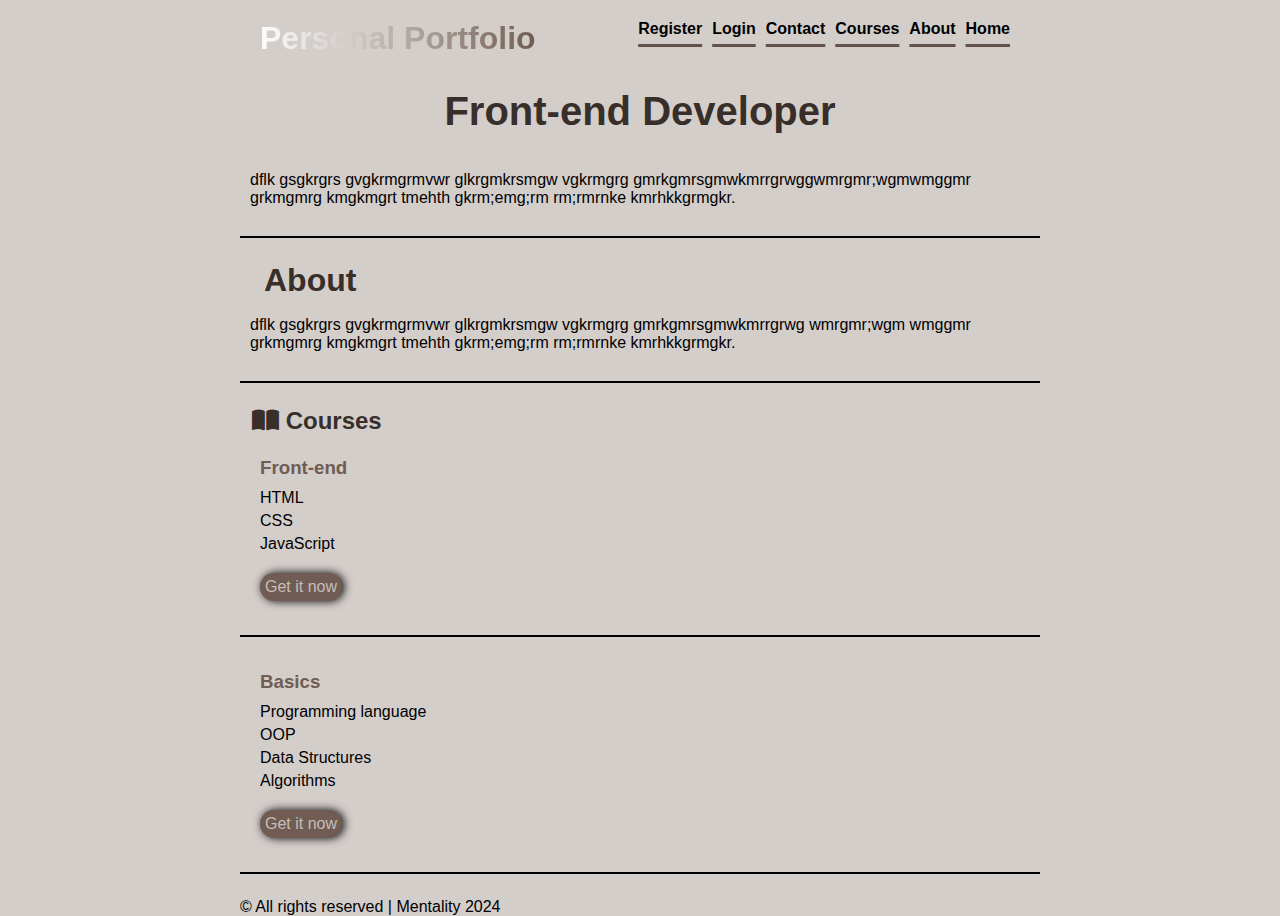
<file: index.html>
<!DOCTYPE html>
<html lang="en">
<head>
    <meta charset="UTF-8">
    <meta name="viewport" content="width=device-width, initial-scale=1.0">
    <link rel="icon" href="./mentality.jpg">
    <link rel="stylesheet" href="https://cdnjs.cloudflare.com/ajax/libs/font-awesome/6.6.0/css/all.min.css">
    <title>Portfolio</title>
    <link rel="stylesheet" href="css/styles.css">
</head>
<body>
    <header>
        <nav>
            <h1 class="logo">Personal Portfolio</h1>
    <a href="#" >Home</a>
    <a href="#About">About</a>
    <a href="#Courses">Courses</a>
    <a href="#">Contact</a>
    <a href="login.html">Login</a>
    <a href="register.html">Register</a>
    </nav>
<p class="centered-text"> Front-end Developer </p>
    <div class="text">
        <p>dflk gsgkrgrs gvgkrmgrmvwr glkrgmkrsmgw vgkrmgrg gmrkgmrsgmwkmrrgrwggwmrgmr;wgmwmggmr grkmgmrg kmgkmgrt tmehth
        gkrm;emg;rm rm;rmrnke kmrhkkgrmgkr.</p>
        </div>
</header>
<div class="hr"></div>

    <div id="About">
        <h1>About</h1>
        <p class="text">dflk gsgkrgrs gvgkrmgrmvwr glkrgmkrsmgw vgkrmgrg gmrkgmrsgmwkmrrgrwg wmrgmr;wgm wmggmr grkmgmrg kmgkmgrt
            tmehth gkrm;emg;rm rm;rmrnke kmrhkkgrmgkr.</p>
    </div>
    <div class="hr"></div>

    <div id="Courses">
        <h2><i class="fa-solid fa-book-open"></i> Courses</h2>
        <div class="frontEnd">
        <h3>Front-end</h3>
        <ul>
            <li>HTML</li>
            <li>CSS</li>
            <li>JavaScript</li>
        </ul>
        <button class="btn">Get it now</button>
        </div>
        <div class="hr"></div>
        <div class="frontEnd">
        <h3 style="margin-left:10px">Basics</h3>
        <ul>
            <li>Programming language</li>
            <li>OOP</li>
            <li>Data Structures</li>
            <li>Algorithms</li>
        </ul>
        <button class="btn">Get it now</button>
        </div>
    </div>
    <div class="hr"></div>
    <footer>
        <p>&copy; All rights reserved | Mentality 2024</p>
    </footer>
</body>
</html>
</file>
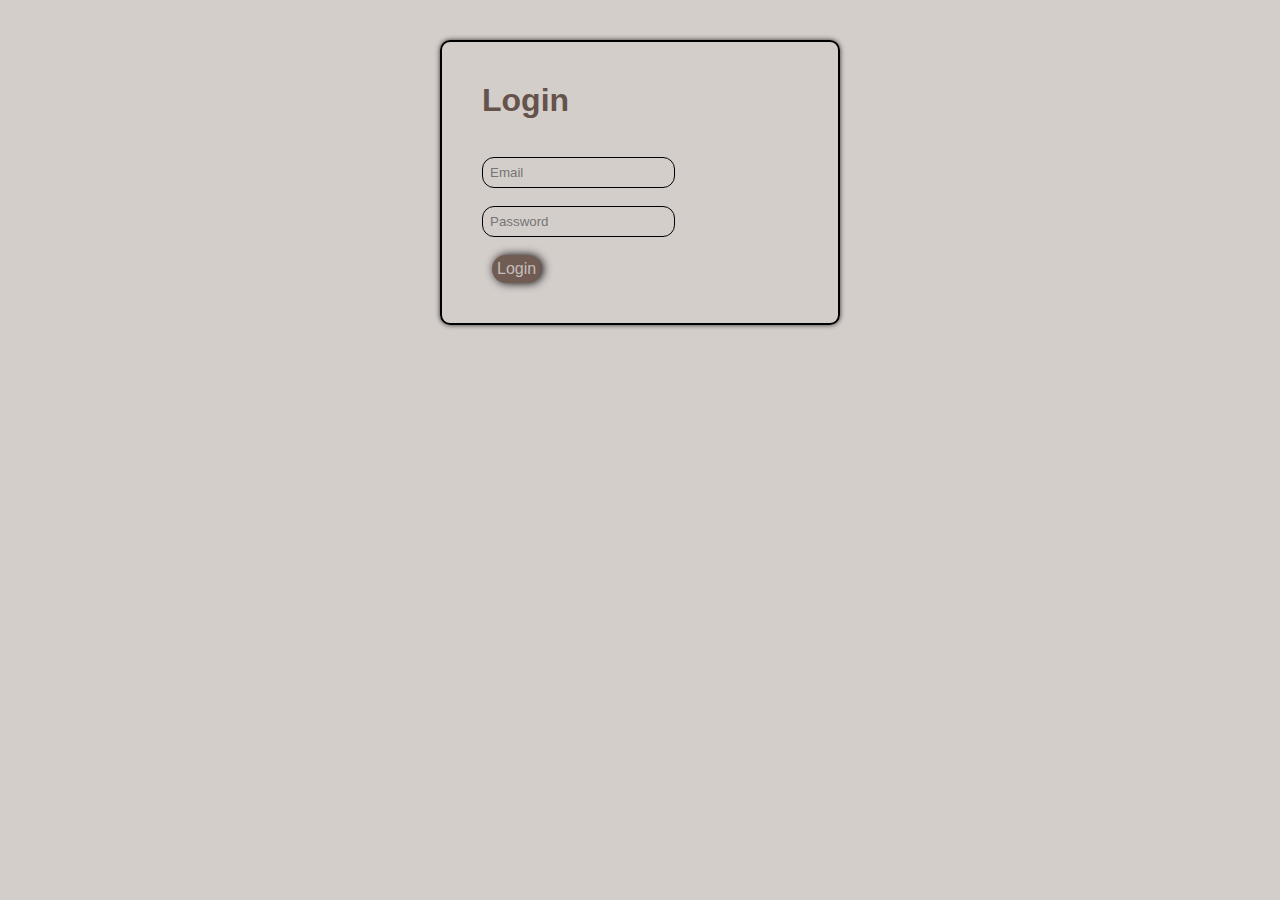
<file: login.html>
<!DOCTYPE html>
<html lang="en">
<head>
    <meta charset="UTF-8">
    <meta name="viewport" content="width=device-width, initial-scale=1.0">
    <title>Login</title>
    <link rel="icon" href="./mentality.jpg">
    <link rel="stylesheet" href="css/styles.css">

</head>
<body class="forms">
        <h1 class="form-text">Login</h1>
        <br>
        <form action="profile.html">
            <input type="Email" placeholder="Email" required>
            <br> <br>
            <input type="Password" placeholder="Password" required>
            <br> <br>
            <input class="btn" type="submit" value="Login">
        </form>
</body>
</html>
</file>
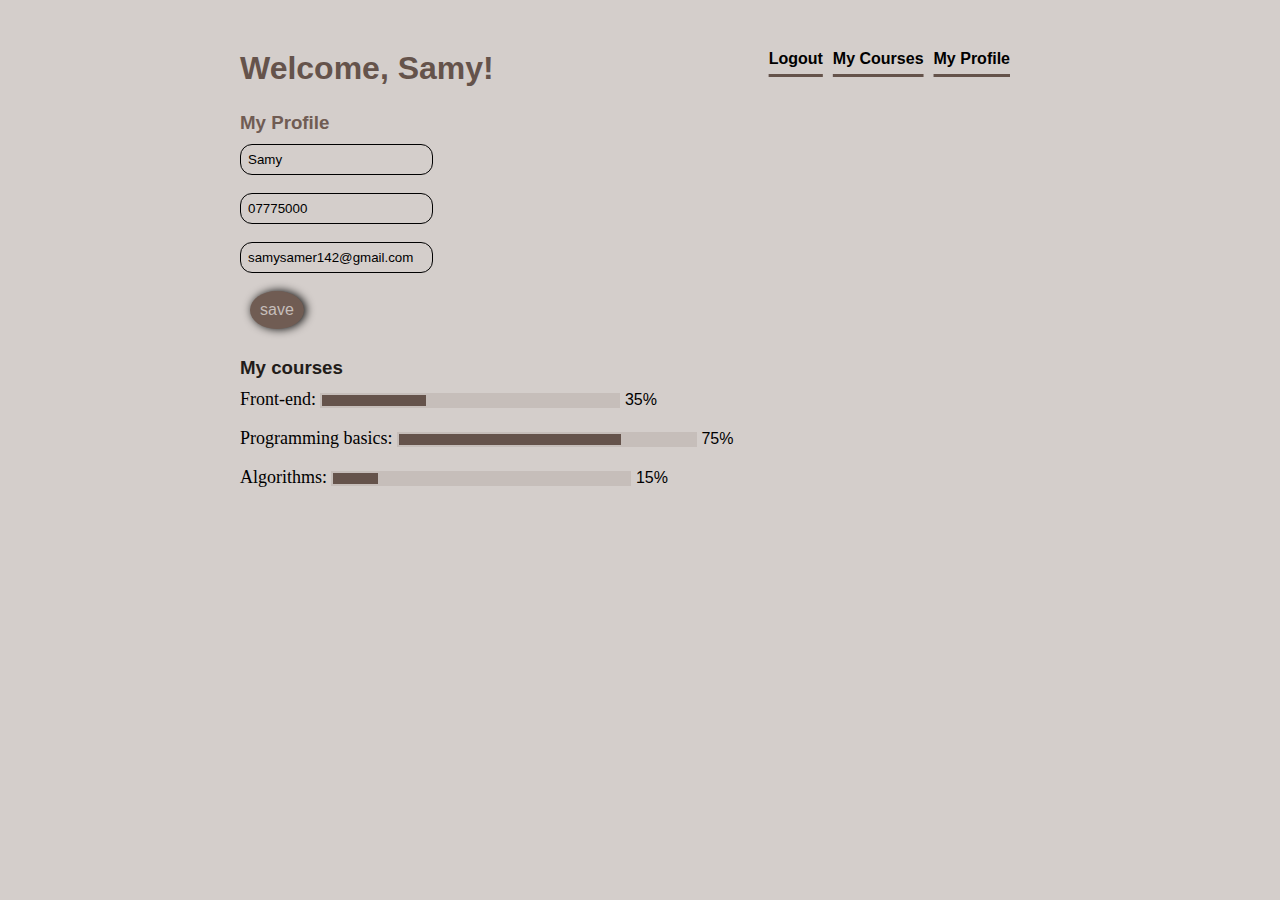
<file: profile.html>
<!DOCTYPE html>
<html lang="en">
<head>
    <meta charset="UTF-8">
    <meta name="viewport" content="width=device-width, initial-scale=1.0">
    <title>Profile</title>
    <link rel="icon" href="./mentality.jpg">
    <link rel="stylesheet" href="css/styles.css">
</head>
<body>
    <header>
        <nav class="nav-prof">
            <a href="#">My Profile</a>
            <a href="#my-courses">My Courses</a>
            <a href="index.html">Logout</a>
        </nav>
        <h1 class="prof-h1">Welcome, Samy!</h1>
    </header>
    <main>
        <section>
            <h3 class="h3-prof">My Profile</h3>
            <form action="">
                <input type="text" value="Samy">
                <br> <br>
                <input type="tel" value="07775000">
                <br><br>
                <input type="email" value="samysamer142@gmail.com">
                <br><br>
                <input class="btn btn-profile" type="submit" value="save">
            </form>
        </section>
        <br> 
        <section>
            <div id="my-courses">
                <h3>My courses</h3>
                <div >
                    <span class="serif">Front-end:</span>
                    <progress value="35" max="100"></progress>
                    <span>35%</span>
                </div>
                <br>
                <div  >
                    <span class="serif">Programming basics:</span>
                    <progress value="75" max="100"></progress>
                    <span>75%</span>
                </div>
                <br>
                <div >
                    <span class="serif">Algorithms:</span>
                    <progress value="15" max="100"></progress>
                    <span>15%</span>
                </div>

            </div>
        </section>
    </main>
</body>
</html>
</file>
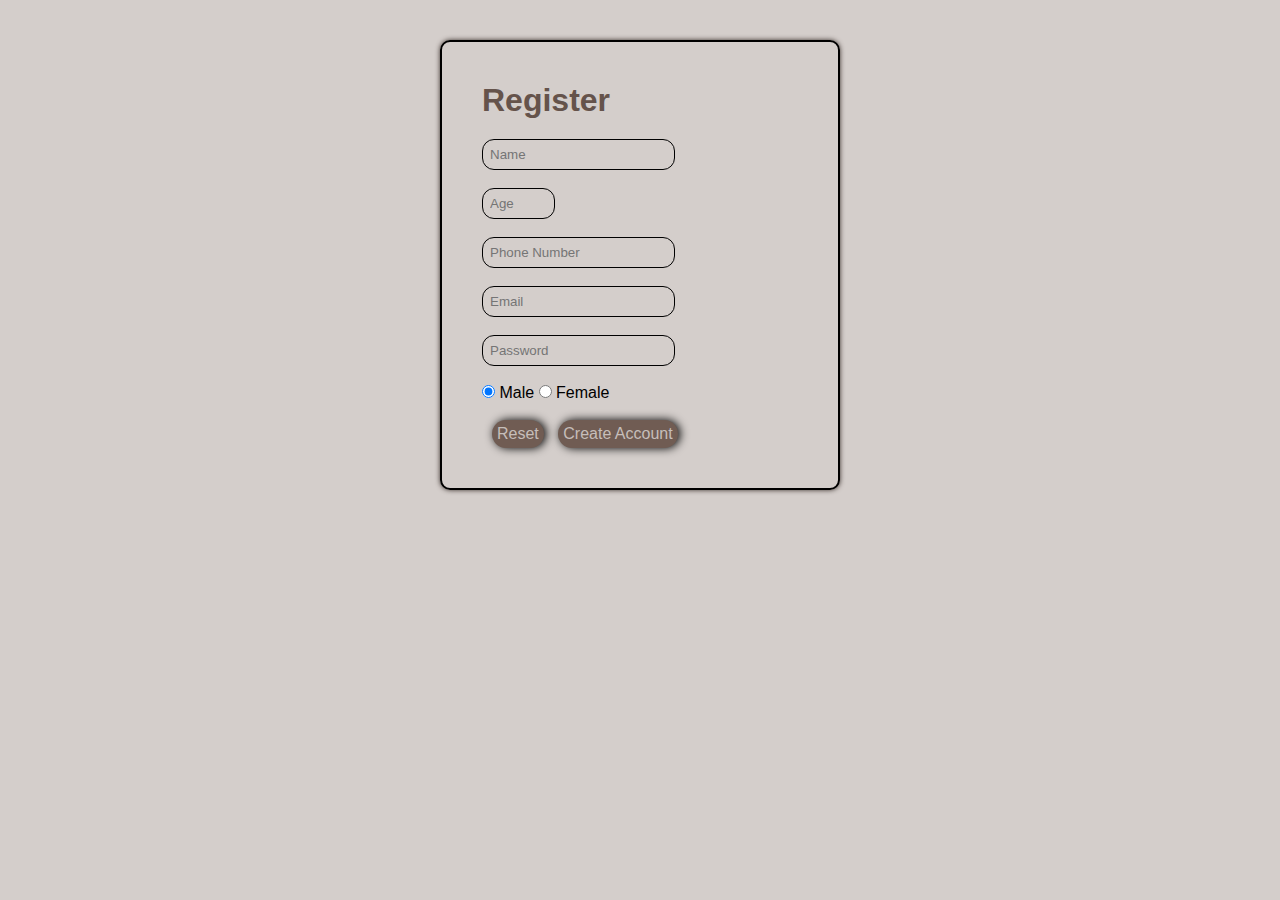
<file: register.html>
<!DOCTYPE html>
<html lang="en">
<head>
    <meta charset="UTF-8">
    <meta name="viewport" content="width=device-width, initial-scale=1.0">
    <title>Register</title>
    <link rel="icon" href="./mentality.jpg">
    <link rel="stylesheet" href="css/styles.css">
</head>
<body class="forms">
        <h1 class="form-text">Register</h1>
        <form action="profile.html">
            <input type="text" name="name" placeholder="Name" required>
            <br><br>
            <input type="text" name="age" placeholder="Age" size="5" required>
            <br><br>
            <input type="tel" name="phone" placeholder="Phone Number" required>
            <br><br>
            <input type="email" placeholder="Email" required>
            <br><br>
            <input type="password" placeholder="Password" required>
            <br><br>
            <input type="radio" value="male" name="gender" id="male" checked>
            <label for="male">Male</label>
            <input type="radio" value="female" name="gender" id="female">
            <label for="female">Female</label>
            <br><br>
            <input class="btn" type="reset">
            <input class="btn" type="submit" value="Create Account">
        </form>
</body>
</html>
</file>
<file: css/styles.css>
*{
    font-family: sans-serif;
    margin:0;
    padding:0;
    box-sizing: border-box;
    --brown-100:#C6BEBA;
    --brown-500:#705c53;
    --brown-600:#65534b;
    --brown-700:#221C19;
    --brown-800:#382E2A;
    --brown-900:#0B0908;
    
}
body{
    width:800px;
    max-width: 100%;
    margin:0 auto;
    background-color: #d4cecb;
}
.logo{
    display: inline-block;
    direction: ltr;
    font-weight: bold;
}

.logo {
    font-weight: bold;
    background: linear-gradient(90deg, #ffffff, var(--brown-500), var(--brown-900));
    background-size: 200%;
    background-clip: text;
    -webkit-text-fill-color: transparent;
    animation: gradient-animation 2.5s ease infinite alternate;
  }
  
  @keyframes gradient-animation {
    0% {
      background-position: 0%;
    }
    100% {
      background-position: 100%;
    }
}
nav a {
    float: right;
    margin-right:10px;
    color:black;
    text-decoration-thickness: 3px;
    text-underline-offset: 10px;
    text-decoration-color: var(--brown-600);
    font-weight: bold;

}
nav a:hover{
    text-underline-offset: 5px;
    transition:all;
    transition-duration: 0.3s;
    text-decoration-color:var(--brown-900);
}
nav{
    margin:20px;
    margin-bottom:32px;
}
.centered-text{
    text-align: center;
    font-weight: bold;
    font-size:40px;
    margin-bottom:32px;
    color:var(--brown-800);
}
.hr{
    width:100%;
    height: 2px;
    background-color: black;
    margin:24px 0;
}
#About h1{ 
    margin-left:24px;
    margin-bottom:12px;
    color:var(--brown-800);
}
#Courses h2{
    margin-left:12px;
    margin-bottom:12px;
    color:var(--brown-800);
}
.frontEnd{
    padding:10px;
}
.frontEnd h3{
    margin-left:10px;

    margin-bottom:10px;
    color:var(--brown-500);
}
ul li{
    list-style-type: none;
    margin-bottom:5px;
    margin-left:10px;

}
ul{
    margin-bottom:20px;
}
.text{
    padding:5px 10px;
}
.text p{
    margin:0px;
}
.btn{
    background-color:var(--brown-500);
    border:none;
    border-radius: 20px;
    color:var(--brown-100);
    cursor: pointer;
    box-shadow: 2px 0px 10px black;
    font-size:16px;
    padding:5px;
    margin-left:10px;
}

.serif{
    font-family: serif;
    font-size: 18px;
}


/* FORMS */
.forms{
    width:400px;
    max-width: 100%;
    margin:40px auto;
    border:2px solid black;
    padding:40px;
    box-shadow: 0 0 5px var(--brown-800);
    border-radius:10px;
}
.form-text{
    margin-bottom:20px;
    color:var(--brown-600);
}
form input {
    border:1px solid black;
    padding: 7px;
    border-radius:12px;
    background-color: transparent;
}
/* PROFILE */
.nav-prof{
    margin-bottom:50px;
}
.prof-h1{
    color:var(--brown-600);
    margin-bottom: 25px;;
}
.btn-profile{
    padding:10px;
    border-radius:50%;
}
.h3-prof{
    margin-bottom:10px;
    color:var(--brown-500)
}
#my-courses h3{
    margin:10px 0;
    color: var(--brown-700)
}
progress{
    border: 2px solid var(--brown-100);
    width: 300px;
    height: 15px;
    background: var(--brown-600);
}
progress::-webkit-progress-bar{
    background-color: var(--brown-100);

}
progress::-webkit-progress-value{
    background: var(--brown-600) ;
}
</file>
